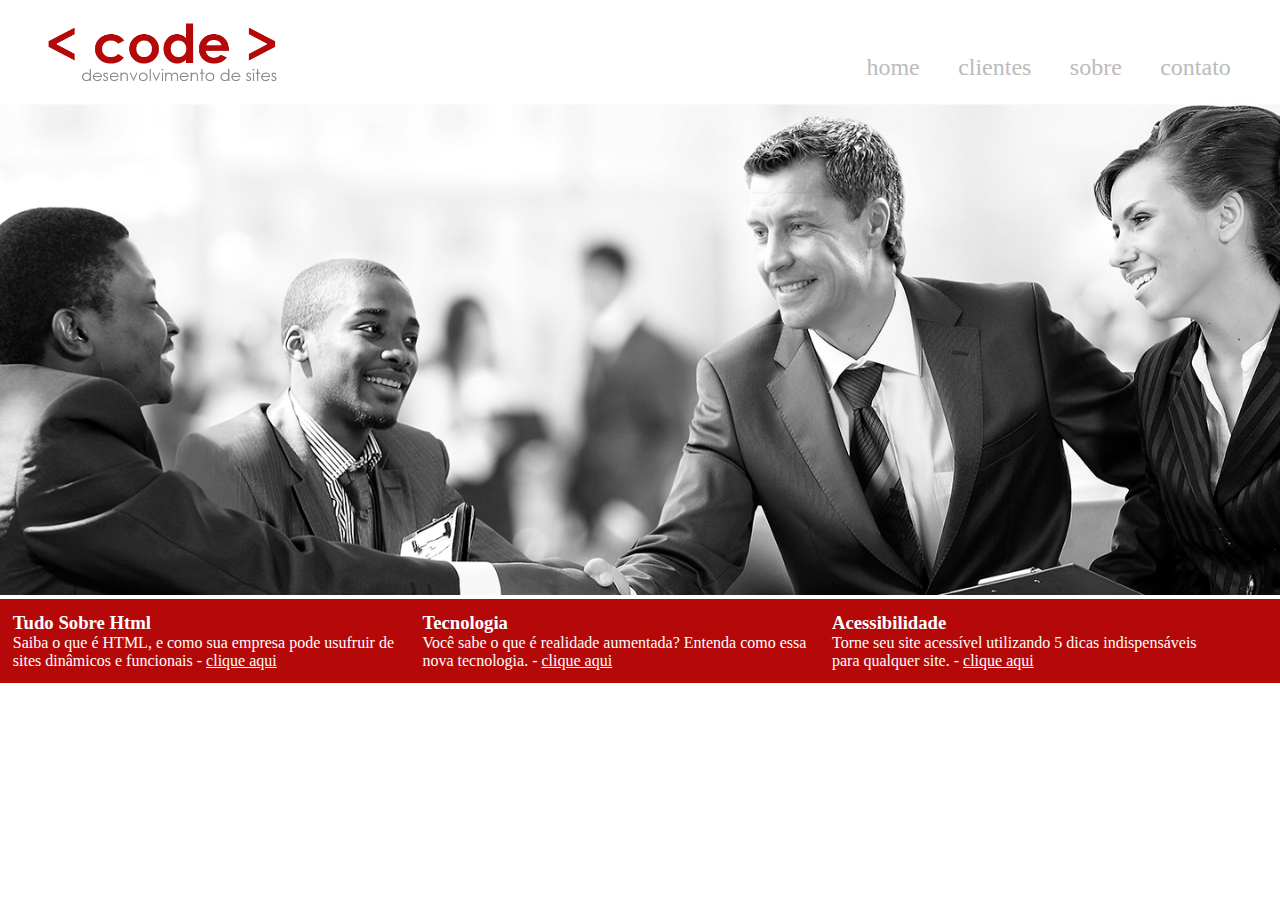
<file: site_final/index.html>
<!DOCTYPE html>
<html lang="pt-br">
<head>
    <meta charset="UTF-8">
    <title>Code - Desenvolvimento de Sites</title>
    <link rel="stylesheet" href="css/folhadeestilo.css">
</head>
    <div class="container-principal" id="topo">
        <header>
            <div class="logo">
                <a href="index.html"><img src="imagem/logo.png" alt="logo"></a>
            </div>
            <!--tag que representa a área de navegação-->
            <nav>
                <ul>
                    <li><a href="#topo">home</a></li>
                    <li><a href="clientes.html">clientes</a></li>
                    <li><a href="sobre.html">sobre</a></li>
                    <li><a href="contato.html">contato</a></li>
                </ul>
            </nav>
        </header>

        <section id="banner">
                <img src="imagem/banner.jpg" alt="banner">
        </section>

        <div id="openmodal1" class="modalDialog">
            <div>
                <a href="#close" class="close">X</a>
                <h1>Tudo Sobre Html</h1>
                <p><strong>HTML</strong> <i>(abreviação da expressão inglesa HyperText Markup Language, que significa Linguagem de Marcação de Hipertexto)</i> é uma linguagem de marcação utilizada na construção de páginas Web. Documentos HTML podem ser interpretados por navegadores. - <i>wikipedia.org - acesso 09/2016</i></p>
                <img src="imagem/html5.png" alt="html5">
            </div>
        </div>
    
        <div id="openmodal2" class="modalDialog">
            <div>
                <a href="#close" title="Close" class="close">X</a>
                <h1>Tecnologia - Realidade Aumentada</h1>
                <p>De uma forma simples, <b>Realidade Aumentada</b> é uma tecnologia que permite que o mundo virtual seja misturado ao real, possibilitando maior interação e abrindo uma nova dimensão na maneira como nós executamos tarefas, ou mesmo as que nós incubimos às máquinas. Assim, se você pensava que objetos pulando para fora da tela eram elementos de filmes de ficção científica, está na hora de mudar seus conceitos. Aliás, o que acontece com <b>Realidade Aumentada</b> é o contrário: você pulará para dentro do mundo virtual para interagir com objetos que só estão limitados à sua imaginação. - <i>tecmundo.com.br/realidade-aumentada - acesso 09/2016</i></p>
            </div>
        </div>
    
        <div id="openmodal3" class="modalDialog">
            <div>
                <a href="#close" title="Close" class="close">X</a>
                <h1>Acessibilidade</h1>
                <p><b>Acessibilidade</b> na web significa que as pessoas com deficiência podem usar a web. Mais especificamente, a acessibilidade na web significa que as pessoas com deficiência podem perceber, entender, navegar, interagir e contribuir para a web. Ela também beneficia outras pessoas, incluiondo idosos com capacidades de mudança devido ao envelecimento - <i>w3c.br/ - acesso 09/2016</i></p>
            </div>
        </div>
        <!-- Rodapé da página -->
        <footer>
            <div class="footer-text">
                <h3>Tudo Sobre Html</h3>
                <p>Saiba o que é HTML, e como sua empresa pode usufruir de sites dinâmicos e funcionais - <a href="#openmodal1">clique aqui</a></p>
            </div>
            <div class="footer-text">
                <h3>Tecnologia</h3>
                <p>Você sabe o que é realidade aumentada? Entenda como essa nova tecnologia. - <a href="#openmodal2">clique aqui</a></p>
            </div>
            <div class="footer-text">
                <h3>Acessibilidade</h3>
                <p>Torne seu site acessível utilizando 5 dicas indispensáveis para qualquer site. - <a href="#openmodal3">clique aqui</a></p>
            </div>
        </footer>
    </div>
</html>
</file>
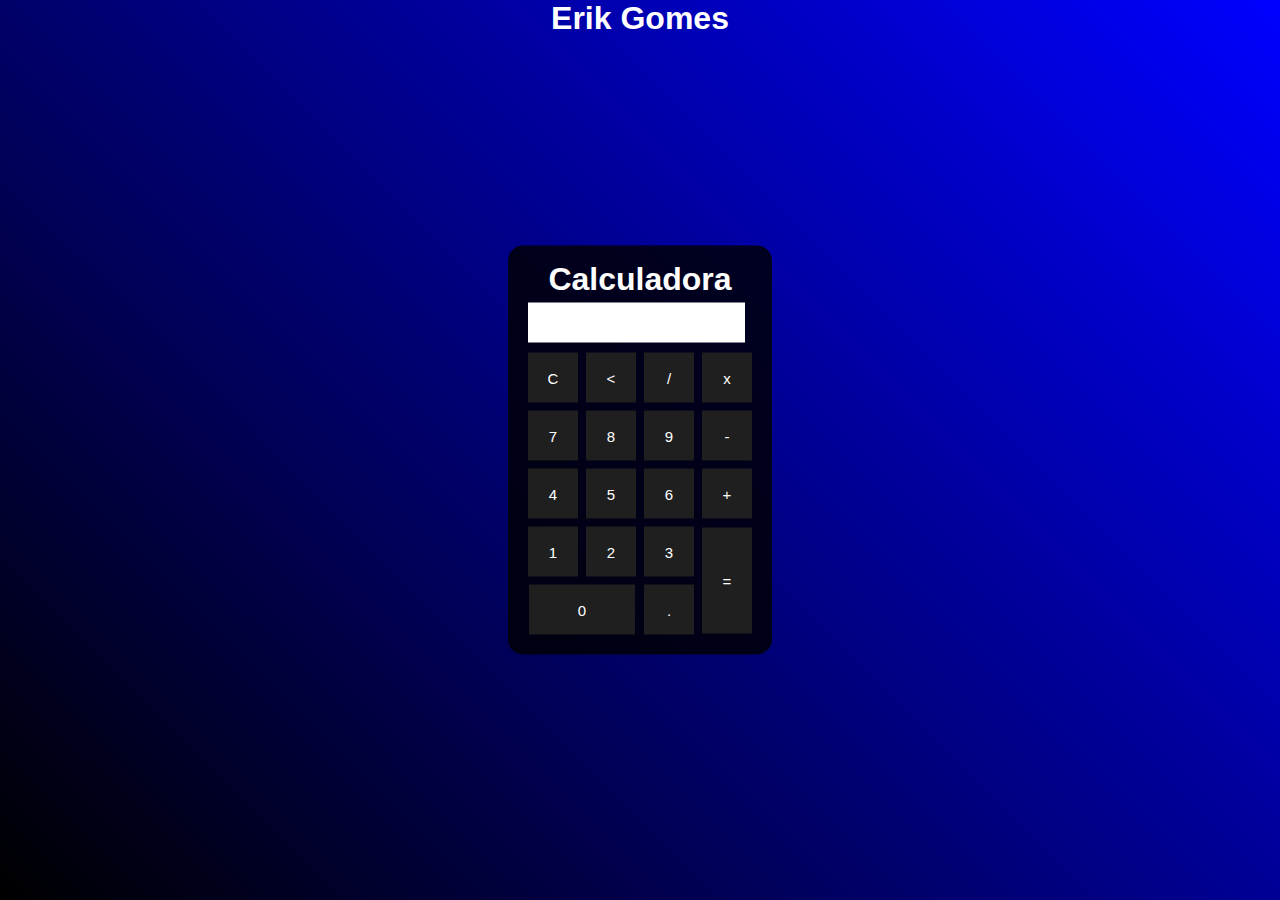
<file: calculadora.html>
<!DOCTYPE html>
<html lang="pt-br">
<head>
    <meta charset="UTF-8">
    <meta http-equiv="X-UA-Compatible" content="IE=edge">
    <meta name="viewport" content="width=device-width, initial-scale=1.0">
    <title>Calculadora</title>
    <style>
        *{
            margin: 0;
            padding: 0;

        }
        .fundo{
            background-image: linear-gradient(45deg, black, #0000ff);
            height: 100vh;
            color: white;
            font-family: Arial, Arial, Helvetica, sans-serif;
            text-align: center;
        }
        .calculadora{
            position: absolute;
            background-color: rgba(0, 0, 0, .8);
            top: 50%;
            left: 50%;
            transform: translate(-50%, -50%);
            border-radius: 15px;
            padding: 15px;
        }
        .botao{
            width: 50px;
            height: 50px;
            font-size: 15px;
            cursor: pointer;
            background-color: rgb(31, 31, 31);
            border: none;
            color: white;
            margin: 3px;
        }
        .botao:hover{
            background-color: black;
        }
        #resultado{
            width: 207px;
            height: 30px;
            background-color: white;
            margin: 5px;
            font-size: 25px;
            color: black;
            text-align: right;
            padding: 5px;
        }
        #voltar{
            margin-top: 5px;
            background-color:rgb(31, 31, 31);
            border: none;
            padding: 10px;
            font: bold 15pt Arial;
            color: white;
            width: 100px;
            border-radius: 10px;
        }
        #voltar:hover{
            background-color: black;
        }
    </style>
</head>
<body>
    <div class="fundo">
        <h1>Erik Gomes</h1>
        <div class="calculadora">
            <h1>Calculadora</h1>
            <p id="resultado"></p>
            <table>
                <tr>
                    <td><button class="botao" onclick="clean()">C</button></td>
                    <td><button class="botao" onclick="back()"><</button></td>
                    <td><button class="botao" onclick="insert('/')">/</button></td>
                    <td><button class="botao" onclick="insert('*')">x</button></td>
                </tr>
                <tr>
                    <td><button class="botao" onclick="insert('7')">7</button></td>
                    <td><button class="botao" onclick="insert('8')">8</button></td>
                    <td><button class="botao" onclick="insert('9')">9</button></td>
                    <td><button class="botao" onclick="insert('-')">-</button></td>
                </tr>
                <tr>
                    <td><button class="botao" onclick="insert('4')">4</button></td>
                    <td><button class="botao" onclick="insert('5')">5</button></td>
                    <td><button class="botao" onclick="insert('6')">6</button></td>
                    <td><button class="botao" onclick="insert('+')">+</button></td>
                </tr>
                <tr>
                    <td><button class="botao" onclick="insert('1')">1</button></td>
                    <td><button class="botao" onclick="insert('2')">2</button></td>
                    <td><button class="botao" onclick="insert('3')">3</button></td>
                    <td rowspan="2"><button class="botao" style="height: 106px" onclick="calcular()">=</button></td>
                </tr>
                <tr>
                    <td colspan="2"><button class="botao" style="width: 106px" onclick="insert('0')">0</button></td>
                    <td><button class="botao" onclick="insert('.')">.</button></td>
                    
                </tr>
            </table>
        </div>
        
    </div>
    <script>
        function insert(num)
        {
            var numero = document.getElementById('resultado').innerHTML;
            document.getElementById("resultado").innerHTML = numero + num;
        }
        function clean()
        {
            document.getElementById('resultado').innerHTML = '';
        }
        function back()
        {
            var resultado = document.getElementById('resultado').innerHTML;
            document.getElementById('resultado').innerHTML = resultado.substring(0, resultado.length-1)
        }
        function calcular()
        {
            var resultado = document.getElementById('resultado').innerHTML;
            if(resultado)
            {
                document.getElementById('resultado').innerHTML = eval(resultado);
            }
            else
            {
                document.getElementById('resultado').innerHTML = "Erro";
            }
        }
       
    </script>
</body>
</html>
</file>
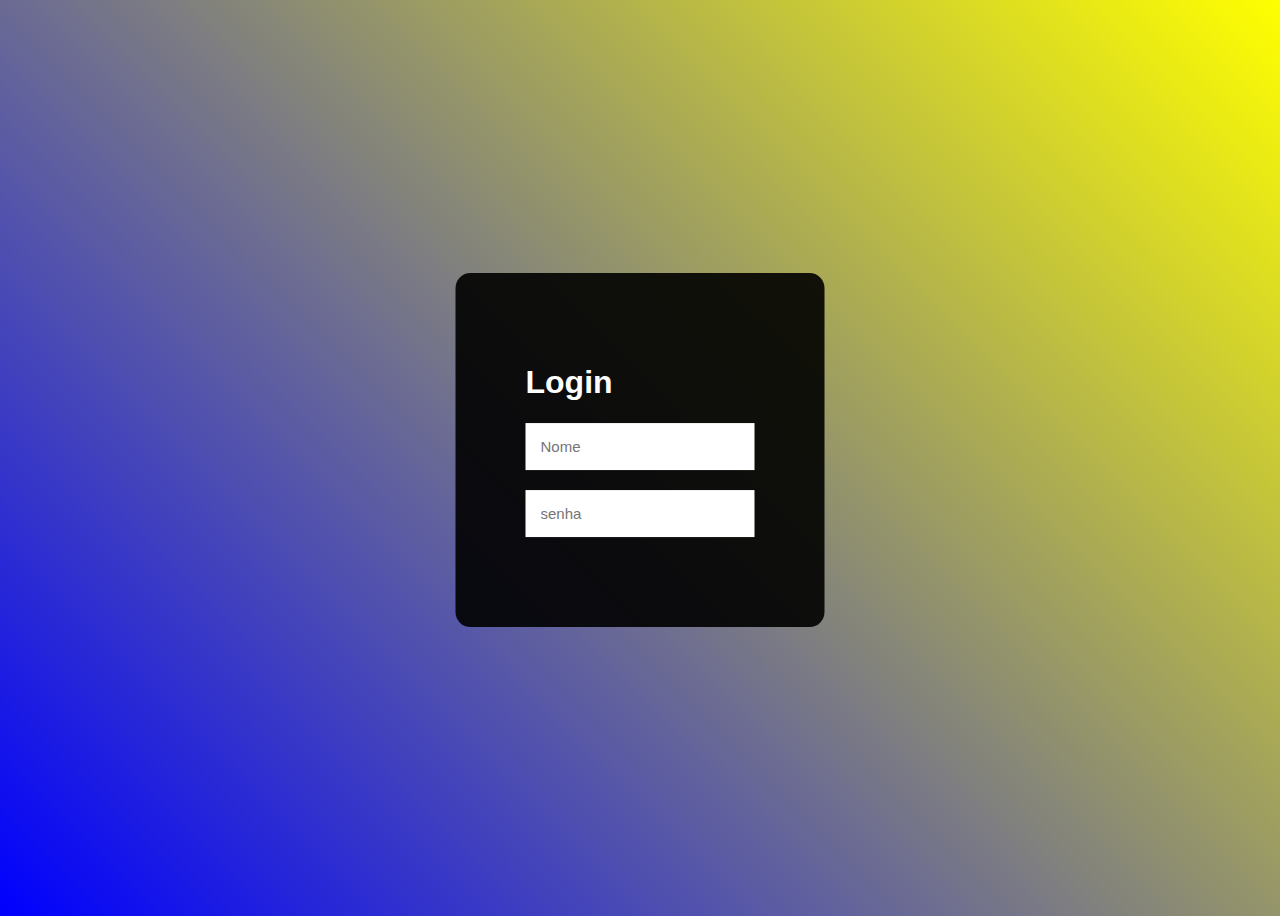
<file: login.html>
<!DOCTYPE html>
<html lang="pt-br">
<head>
    <meta charset="UTF-8">
    <meta http-equiv="X-UA-Compatible" content="IE=edge">
    <meta name="viewport" content="width=device-width, initial-scale=1.0">
    <title>Tela de Login</title>
    <style>
       body{
           font-family: Arial, Helvetica, sans-serif;
           background-image: linear-gradient(45deg, blue, yellow);
           height: 100vh;
       }
       div{
            background-color: rgba(0, 0, 0, .9);
            position: absolute;
            top: 50%;
            left: 50%;
            transform: translate(-50%, -50%);
            padding: 70px;
            border-radius: 15px;
            color: white;
       }
       input{
           padding: 15px;
           border: none;
           outline: none;
           margin-bottom: 20px;
           display: block;
           font-size: 15px;
       }
       button{
            background-color: dodgerblue;
            border: none;
            border-radius: 5px;
            padding: 15px;
            width: 100%;
            color: white;
            font-size: 15px;
       }
       button:hover{
           background-color: deepskyblue;
           cursor: pointer;
       }
    </style>
</head>
<body>
    <div class="fundo">
        <h1>Login</h1>
        <input type="text" placeholder="Nome">
        <input type="password" placeholder="senha">
    </div>
</body>
</html>
</file>
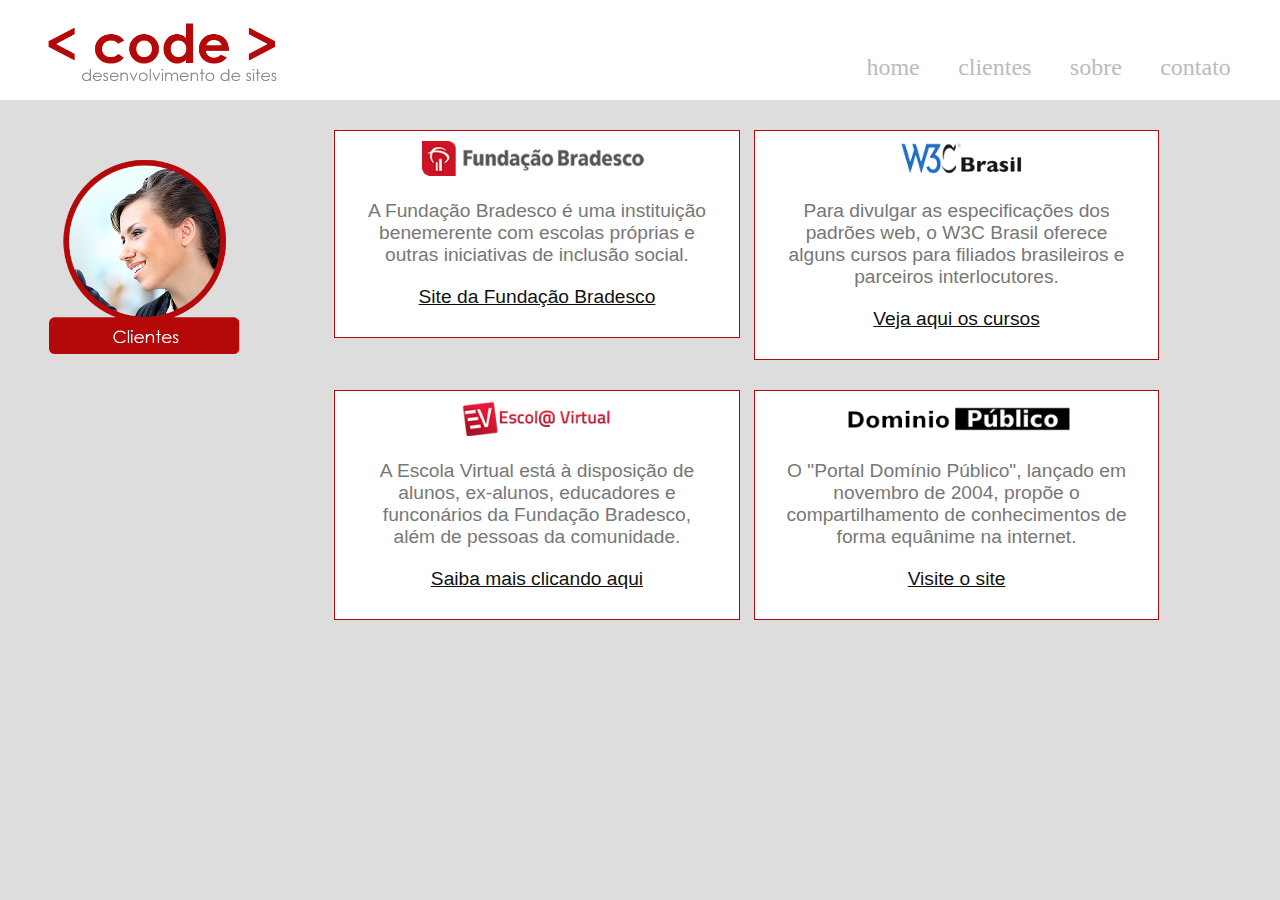
<file: site_final/clientes.html>
<!DOCTYPE html>
<html lang="pt-br">
    <head>
        <meta charset="UTF-8">
        <title>Code - Clientes</title>
        <link rel="stylesheet" href="css/folhadeestilo.css">
    </head>
    <body class="color-page">
        <div class="container-principal" id="topo">
            <header>
                <div class="logo">
                    <a href="index.html"><img src="imagem/logo.png" alt="logo"></a>
                </div>
                <!--tag que representa a área de navegação-->
                <nav>
                    <ul>
                        <li><a href="index.html">home</a></li>
                        <li><a href="clientes.html">clientes</a></li>
                        <li><a href="sobre.html">sobre</a></li>
                        <li><a href="contato.html">contato</a></li>
                    </ul>
                </nav>
            </header>

            <div class="img-titulo">
                <img src="imagem/clientes.png" alt="imagem de clientes">
            </div>

            <section id="clientes-code">
                <div class="config-clientes">
                    <img src="imagem/cliente1.png" alt="Fundação Bradesco">
                    <p>A Fundação Bradesco é uma instituição benemerente com escolas próprias e outras iniciativas de inclusão social.</p>
                    <p><a href="https://fundacao.bradesco/" target="_blank">Site da Fundação Bradesco</a></p>
                </div>

                <div class="config-clientes">
                    <img src="imagem/cliente2.png" alt="W3C Brasil">
                    <p>Para divulgar as especificações dos padrões web, o W3C Brasil oferece alguns cursos para filiados brasileiros e parceiros interlocutores.</p>
                    <p><a href="https://www.w3c.br/Cursos/" target="_blank">Veja aqui os cursos</a></p>
                </div>

                <div class="config-clientes">
                    <img src="imagem/cliente3.png" alt="Escola Virtual">
                    <p>A Escola Virtual está à disposição de alunos, ex-alunos, educadores e funconários da Fundação Bradesco, além de pessoas da comunidade.</p>
                    <p><a href="https://www.ev.org.br/" target="_blank">Saiba mais clicando aqui</a></p>
                </div>
                <div class="config-clientes">
                    <img src="imagem/cliente4.png" alt="Domínio Público">
                    <p>O "Portal Domínio Público", lançado em novembro de 2004, propõe o compartilhamento de conhecimentos de forma equânime na internet.</p>
                    <p><a href="http://www.dominiopublico.gov.br/" target="_blank">Visite o site</a></p>
                </div>

            </section>

        </div>

    </body>

</html>
</file>
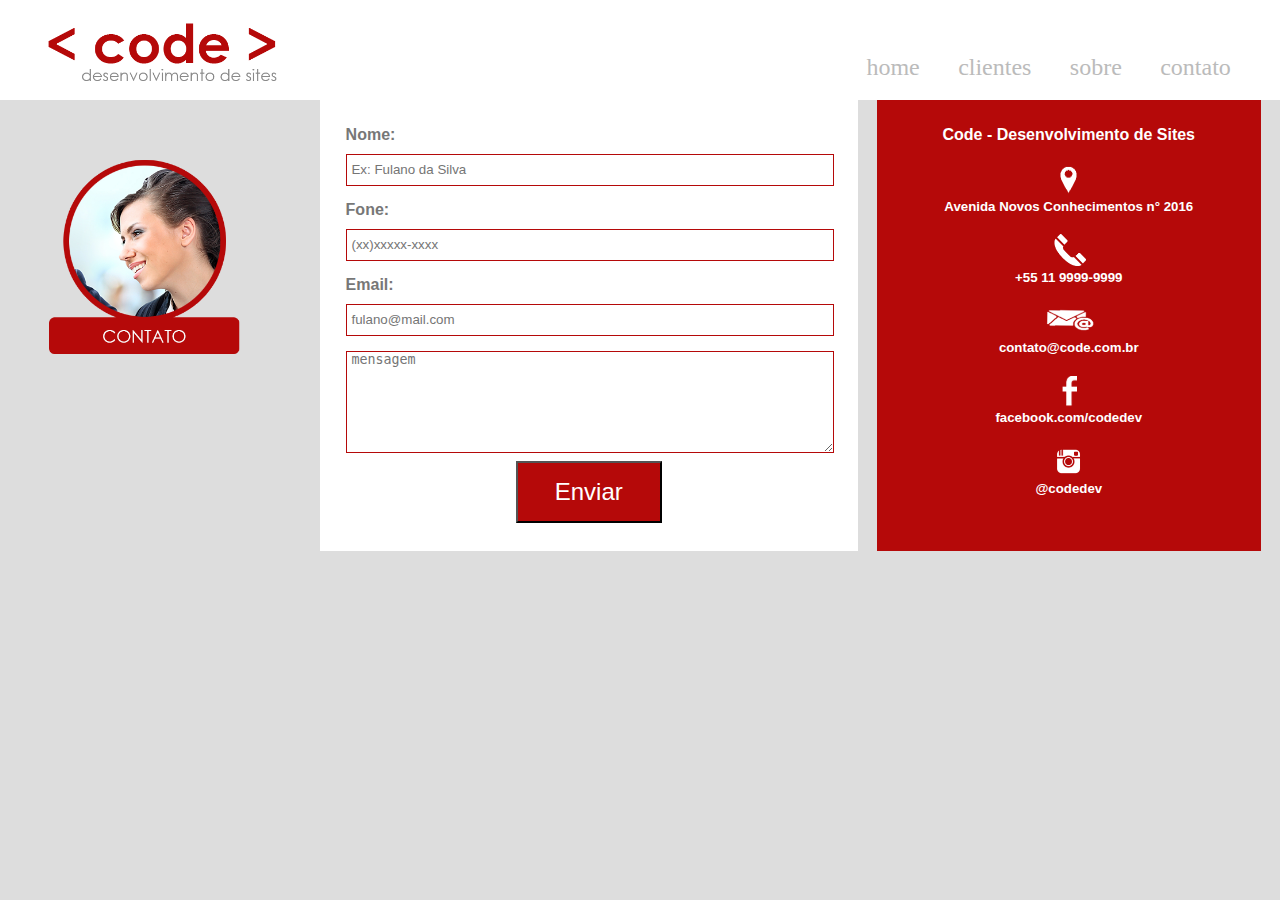
<file: site_final/contato.html>
<!DOCTYPE html>
<html lang="pt-br">
    <head>
        <meta charset="UTF-8">
        <title>Code - Contato</title>
        <link rel="stylesheet" href="css/folhadeestilo.css">
    </head>
    <body class="color-page">
        <div class="container-principal" id="topo">
            <header>
                <div class="logo">
                    <a href="index.html"><img src="imagem/logo.png" alt="logo"></a>
                </div>
                <!--tag que representa a área de navegação-->
                <nav>
                    <ul>
                        <li><a href="index.html">home</a></li>
                        <li><a href="clientes.html">clientes</a></li>
                        <li><a href="sobre.html">sobre</a></li>
                        <li><a href="#topo">contato</a></li>
                    </ul>
                </nav>
            </header>

            <div class="img-titulo">
                <img src="imagem/contato.png" alt="imagem de contato">
            </div>

            <section id="txt-contato">
                <form name="formulario" id="meu-form">
                    <p class="nome">
                        <label for="nome">Nome:</label><br>
                        <input type="text" id="nomeid" placeholder="Ex: Fulano da Silva" name="nome" required>
                    </p>
                    <p class="fone">
                        <label for="fone">Fone:</label><br>
                        <input type="phone" id="foneid" placeholder="(xx)xxxxx-xxxx" name="fone">
                    </p>
                    <p>
                        <label for="email">Email:</label><br>
                        <input type="email" id="emailid" placeholder="fulano@mail.com" name="email" required>
                    </p>
                    <p>
                        <textarea placeholder="mensagem" requided="required"></textarea>
                    </p>
                    <button type="submit" form="formulario">Enviar</button>
                </form>
            
                <div id="conta-data">
                    <h4>Code - Desenvolvimento de Sites</h4>

                    <h5><img src="imagem/icoadress.png" alt="endereço"><br>Avenida Novos Conhecimentos n° 2016</h5>
                    
                    <h5><img src="imagem/icoTelefone.png" alt="telefone"><br>+55 11 9999-9999</h5>

                    <h5><img src="imagem/email2.png" alt="email"><br> contato@code.com.br</h5>

                    <h5><img src="imagem/icoface.png" alt="face"><br>facebook.com/codedev</h5>

                    <h5><img src="imagem/icoinsta.png" alt="insta"><br>@codedev</h5>
                </div>
            </section>
        </div>
    </body>
</html>
</file>
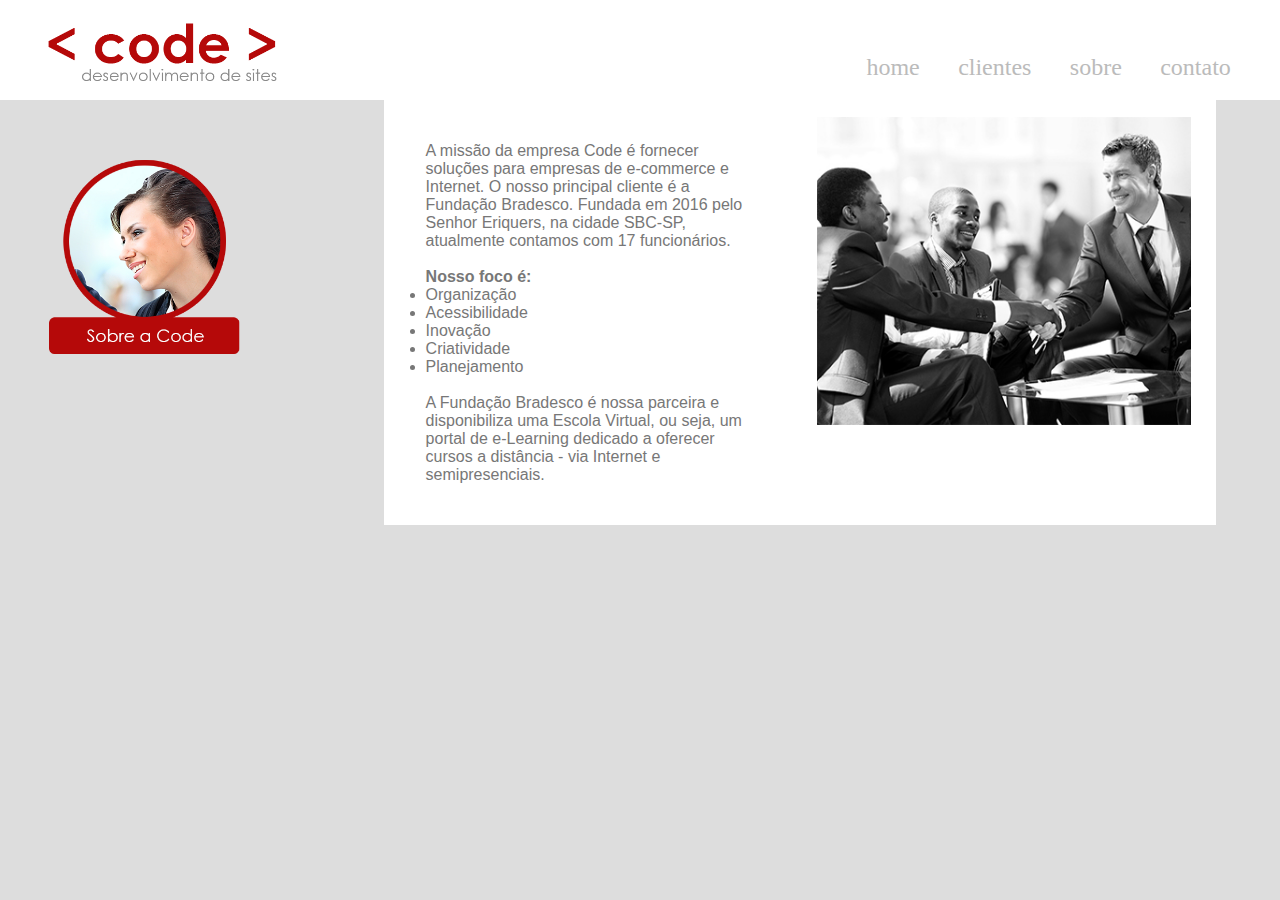
<file: site_final/sobre.html>
<!DOCTYPE html>
<html lang="pt-br">
    <head>
        <meta charset="UTF-8">
        <title>Code - Sobre</title>
        <link rel="stylesheet" href="css/folhadeestilo.css">
    </head>
    <body class="color-page">
        <div class="container-principal" id="topo">
            <header>
                <div class="logo">
                    <a href="index.html"><img src="imagem/logo.png" alt="logo"></a>
                </div>
                <!--tag que representa a área de navegação-->
                <nav>
                    <ul>
                        <li><a href="index.html">home</a></li>
                        <li><a href="clientes.html">clientes</a></li>
                        <li><a href="#topo">sobre</a></li>
                        <li><a href="contato.html">contato</a></li>
                    </ul>
                </nav>
            </header>

            <div class="img-titulo">
                <img src="imagem/sobre.png" alt="imagem de sobre">
            </div> 

            <section id="container-sobre">
                <div id="txt-sobre">
                    <p>A missão da empresa Code é fornecer soluções para empresas de e-commerce e Internet. O nosso principal cliente é a Fundação Bradesco. Fundada em 2016 pelo Senhor Eriquers, na cidade SBC-SP, atualmente contamos com 17 funcionários.<br><br>
                    <strong>Nosso foco é: </strong></p><br>
                    <dl>
                        <li>Organização</li>
                        <li>Acessibilidade</li>
                        <li>Inovação</li>
                        <li>Criatividade</li>
                        <li>Planejamento</li>
                    </dl><br>
                    <p>A Fundação Bradesco é nossa parceira e disponibiliza uma Escola Virtual, ou seja, um portal de e-Learning dedicado a oferecer cursos a distância - via Internet e semipresenciais.</p>
                </div>

                <div id="img-conteudo-sobre">
                    <img src="imagem/sobre-img2.jpg" alt="imagem ilustrativa do sobre">
                </div>
            </section>

        </div>
    </body>
</html>
</file>
<file: site_final/css/folhadeestilo.css>
*{/*inicia todos os elementos com padding e margin como zero (nulos)*/
    margin: 0;
    padding: 0;
}

.container-principal{/*propriedades do container principal*/
    font-family: Verdana, Geneva, Tahoma, sans-serif;
    color: #777;
}
/* definir as propriedades do topo*/
header{
    width: 100%;
    height: 100px;
    background-color: #fff;
    position: relative;
    top: 0;
}

/* definir as propriedades da logo*/
.logo{
    position: absolute; 
    width: 300px;
    height: auto;
}
.logo img{
    width: 90%;
    margin-left: 10%;
}

/* propriedades do menu */
nav {
    position: absolute;
    right: 30px;
    bottom: 0px;
}
nav ul li{
    float: left;
    margin: 0.8em;
    color: #fff;
    width: auto;
    font-size: 1.5em;
    font-family: 'Verdana';
    list-style: none;
}
nav ul li a{
    text-decoration: none;
    color: #bbb;
}
nav ul li a:hover{
    color: #b13030;
}

/* propriedades do banner */
#banner{
    width: 100%;
}
#banner img{
    width : 100%;
    margin-bottom: 0
}

/* definir as proprieadades dos pop'ups */
.modalDialog{
    position: fixed;
    font-family: Verdana, Geneva, Tahoma, sans-serif;
    top: 0;
    right: 0;
    left: 0;
    bottom: 0;
    background: rgba(181, 9, 9, 0.8);
    z-index: 99999;
    opacity: 0;
    -webkit-transition: opacity 400ms ease-in;
    -moz-transition: opacity 400ms ease-in;
    transition: opacity 400ms ease-in;
    pointer-events: none;
    display: none;
}
.modalDialog:target{
    display: block;
    opacity: 1;
    pointer-events: auto;
}
.modalDialog div {
    width: 500px;
    position: relative;
    margin: 10% auto;
    padding: 5px 20px 13px 20px;
    -webkit-border-radius: 12px;
    -moz-border-radius: 12px;
    border-radius: 10px;
    background-color: #fff;
}
.modalDialog p{
    margin-top: 5%;
    margin-bottom: 5%;
}
.modalDialog img{
    width: 50%;
    position: relative;
    margin-left: 25%;
}

.close{
    background-color: #606061;
    color: #fff;
    line-height: 25px;
    position: absolute;
    right: -12px;
    text-align: center;
    top: - 10px;
    width: 24px;
    text-decoration: none;
    font-weight: bold;
    -webkit-border-radius: 12px;
    -moz-border-radius: 12px;
    border-radius: 12px; 
}

.close:hover{
    background-color: #b50909;
}

/* propriedades do rodapé */
footer{
    width: 100%;
    height: 18%;
    background-color: #b50909;
    color: #fff;
    position: relative;
    float: left;
    font-family: 'Verdana';
}
footer .footer-text{
    width: 30%;
    margin: 1%;
    position: relative;
    float: left;
}
footer .footer-text a{
    color: #fff;
}

/* define a cor de fundo das páginas sobre, clientes e contato */
.color-page{
    background-color: #ddd;
}

.img-titulo{
    width: 20%;
    height: auto;
    margin-bottom: 10%;
    position: relative;
    float: left;
    margin-right: 5%;
}
.img-titulo img{
    width: 90%;
    margin-left: 10%;
    margin-top: 50px;
}

/* definir as propriedades da página cliente */
#clientes-code{
    width: 75%;
    position: relative;
    float: left;
}

#clientes-code .config-clientes{
    width: 40%;
    border: 1px solid #b50909;
    margin-left: 1.5%;
    padding: 1%;
    float: left;
    margin-top: 30px;
    background-color: #fff;
}

#clientes-code .config-clientes img{
    width: 60%;
    margin-left: 20%;
    margin-bottom: 20px;
}

#clientes-code .config-clientes p{
    width: 90%;
    margin-left: 5%;
    font-size: 1.2em;
    margin-bottom: 20px;
    text-align: center;
}

#clientes-code .config-clientes p a{
    color: #111;
}

/* definir propriedades da página sobre*/
#container-sobre{
    width: 65%;
    margin-left: 5%;
    float: left;
    position: relative;
    height: 80%;
    background-color: #fff;
    top: 10%;
}

#txt-sobre{
    width: 40%;
    float: left;
    position: relative;
    padding: 5%;
}

#txt-sobre p{
    width: 100%;
    position: relative;
    float: left;
}

#txt-sobre dl{
    width: 50%;
}

#img-conteudo-sobre{
    width: 45%;
    position: relative;
    float: left;
    padding: 2%;
}

#img-conteudo-sobre img{
    width: 100%;
}

/* definir as propriedades da página de contato */
#txt-contato{
    width: 100%;
    height: 100%;
}

#txt-contato form{
    width: 38%;
    position: relative;
    float: left;
    background-color: #fff;
    padding: 2%;
    top: 5%;
    min-height: 400px;
}

#txt-contato form label{
    font-weight: bold;
}

#txt-contato form input{
    max-width: 100%;
    width: 99%;
    height: 30px;
    margin-top: 10px;
    margin-bottom: 15px;
    border: solid #b50909 1px;
    padding-left: 1%;
}

#txt-contato form textarea{
    max-width: 99%;
    min-width: 99%;
    width: 99%;
    border: solid #b50909 1px;
    padding-left: 1%;
    min-height: 100px; 
}

#txt-contato form button{
    width: 30%;
    height: auto;
    cursor: pointer;
    background-color:#b50909;
    color: #fff;
    font-size: 1.5em;
    padding: 15px 0 15px 0;
    margin-left: 35%;
    margin-top: 1%;
}

#txt-contato #conta-data{
    width: 26%;
    position: relative;
    float: left;
    padding: 2%;
    background-color: #b50909;
    color: #fff;
    margin-left: 1.5%;
    height: 400px;
    text-align: center;
}

#txt-contato #conta-data h3{
    color: #fff;
    text-align: center;
}

#txt-contato #conta-data h5{
    margin-top: 6%;
    margin-bottom: 4%;
    vertical-align: middle;
}

#txt-contato #conta-data h5 img{
    width: 50px;
}
</file>
